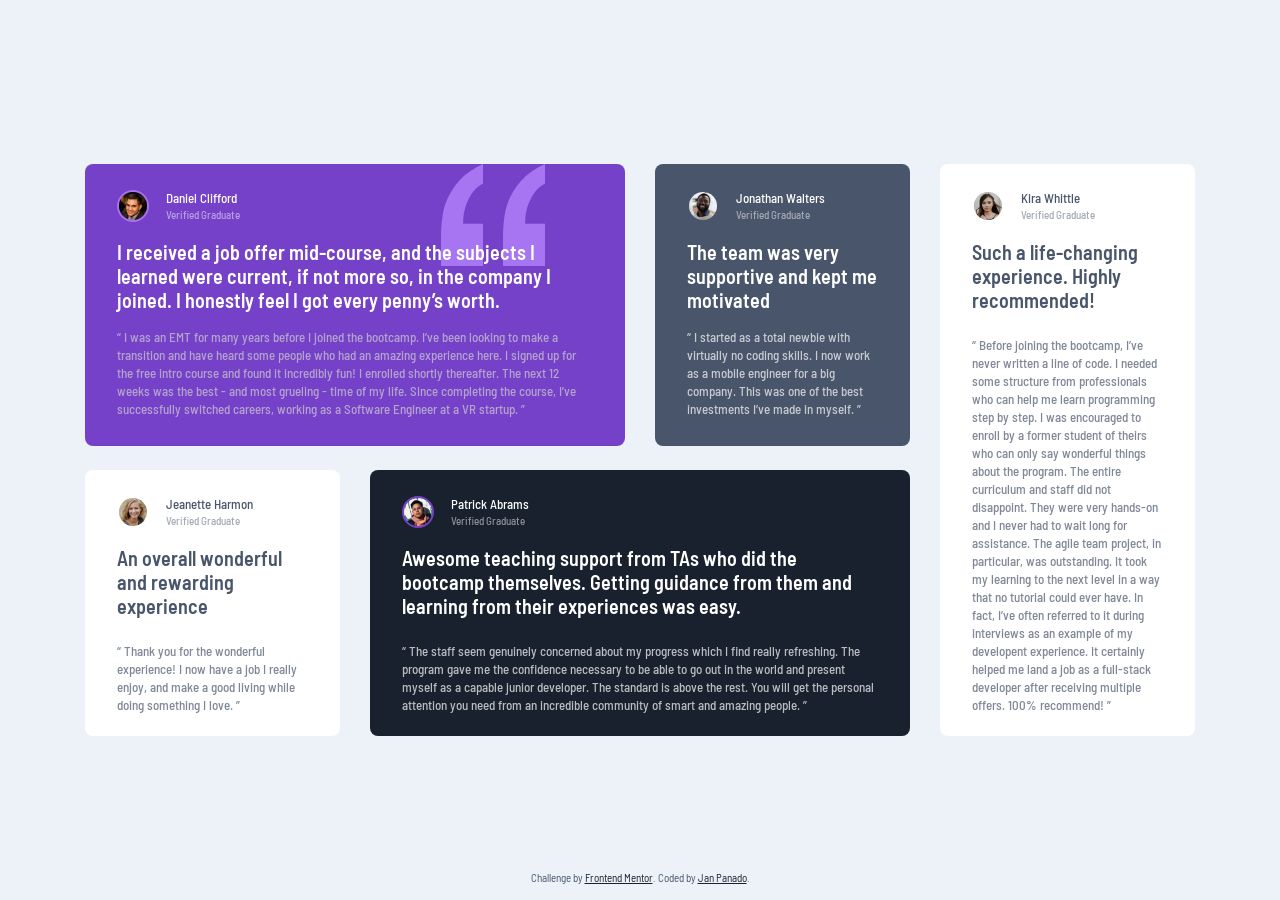
<file: index.html>
<!DOCTYPE html>
<html lang="en">
<head>
  <meta charset="UTF-8">
  <meta name="viewport" content="width=device-width, initial-scale=1.0">
  
  <link rel="icon" type="image/png" sizes="32x32" href="./images/favicon-32x32.png">
  
  <title>Frontend Mentor | Testimonials Grid Section</title>
  
  <link rel="preconnect" href="https://fonts.googleapis.com">
  <link rel="preconnect" href="https://fonts.gstatic.com" crossorigin>
  <link href="https://fonts.googleapis.com/css2?family=Barlow+Semi+Condensed:wght@500;600&display=swap" rel="stylesheet">
  
  <link rel="stylesheet" href="./assets/css/styles.css">
  
</head>
<body>
  
  <main>
    
    <div class="container grid">
      
      <article class="card__1 card grid">

        <svg width="104" height="102" xmlns="http://www.w3.org/2000/svg">
          <path d="M104 102V59.727H84.114c0-5.871.689-11.182 2.068-15.933 1.379-4.75 3.42-9.287 6.125-13.61C95.01 25.86 98.909 22.257 104 19.375V0c-9.758 4.27-17.712 9.874-23.864 16.813-6.151 6.939-10.712 14.545-13.681 22.818C63.485 47.904 62 59.941 62 75.74V102h42zm-62 0V59.727H22.114c0-5.871.689-11.182 2.068-15.933 1.379-4.75 3.42-9.287 6.125-13.61C33.01 25.86 36.909 22.257 42 19.375V0c-9.652 4.27-17.58 9.874-23.784 16.813C12.01 23.752 7.424 31.358 4.455 39.631 1.485 47.904 0 59.941 0 75.74V102h42z" fill="#A775F1" fill-rule="nonzero"/>
        </svg>
        
        <div class="card__profile">

          <img src="./assets/images/image-daniel.jpg" alt="Daniel Clifford Profile Picture" class="profile__img">

          <div class="profile__text">
            <h1 class="profile__title">Daniel Clifford</h1>
            <p class="profile__description">Verified Graduate</p>
          </div>

        </div>
        
        <blockquote class="card__blockquote">
          I received a job offer mid-course, and the subjects I learned were current, if not more so,
          in the company I joined. I honestly feel I got every penny’s worth.
        </blockquote>
        
        <q class="card__quote">
          I was an EMT for many years before I joined the bootcamp. I’ve been looking to make a
          transition and have heard some people who had an amazing experience here. I signed up
          for the free intro course and found it incredibly fun! I enrolled shortly thereafter.
          The next 12 weeks was the best - and most grueling - time of my life. Since completing
          the course, I’ve successfully switched careers, working as a Software Engineer at a VR startup.
        </q>
      
      </article>
      
      <article class="card__2 card grid">
        
        <div class="card__profile">

          <img src="./assets/images/image-jonathan.jpg" alt="Jonathan Walters Profile Picture" class="profile__img">

          <div class="profile__text">
            <h1 class="profile__title">Jonathan Walters</h1>
            <p class="profile__description">Verified Graduate</p>
          </div>

        </div>
        
        <blockquote class="card__blockquote">The team was very supportive and kept me motivated</blockquote>
        
        <q class="card__quote">
          I started as a total newbie with virtually no coding skills. I now work as a mobile engineer
          for a big company. This was one of the best investments I’ve made in myself.
        </q>
        
      </article>
      
      <article class="card__3 card grid">
        
        <div class="card__profile">

          <img src="./assets/images/image-jeanette.jpg" alt="Jeanette Harmon Profile Picture" class="profile__img">

          <div class="profile__text">
            <h1 class="profile__title">Jeanette Harmon</h1>
            <p class="profile__description">Verified Graduate</p>
          </div>

        </div>
        
        <blockquote class="card__blockquote">An overall wonderful and rewarding experience</blockquote>
        
        <q class="card__quote">
          Thank you for the wonderful experience! I now have a job I really enjoy, and make a good living
          while doing something I love.
        </q>
        
      </article>
      
      <article class="card__4 card grid">
        
        <div class="card__profile">

          <img src="./assets/images/image-patrick.jpg" alt="Patrick Abrams Profile Picture" class="profile__img">

          <div class="profile__text">
            <h1 class="profile__title">Patrick Abrams</h1>
            <p class="profile__description">Verified Graduate</p>
          </div>

        </div>
        
        <blockquote class="card__blockquote">
          Awesome teaching support from TAs who did the bootcamp themselves. Getting guidance from them and
          learning from their experiences was easy.
        </blockquote>
        
        <q class="card__quote">
          The staff seem genuinely concerned about my progress which I find really refreshing. The program
          gave me the confidence necessary to be able to go out in the world and present myself as a capable
          junior developer. The standard is above the rest. You will get the personal attention you need from
          an incredible community of smart and amazing people.
        </q>
        
      </article>
      
      <article class="card__5 card grid">
        
        <div class="card__profile">

          <img src="./assets/images/image-kira.jpg" alt="Kira Whittle Profile Picture" class="profile__img">

          <div class="profile__text">
            <h1 class="profile__title">Kira Whittle</h1>
            <p class="profile__description">Verified Graduate</p>
          </div>
          
        </div>
        
        <blockquote class="card__blockquote">Such a life-changing experience. Highly recommended!</blockquote>
        
        <q class="card__quote">
          Before joining the bootcamp, I’ve never written a line of code. I needed some structure from
          professionals who can help me learn programming step by step. I was encouraged to enroll by a former
          student of theirs who can only say wonderful things about the program. The entire curriculum and staff
          did not disappoint. They were very hands-on and I never had to wait long for assistance. The agile team
          project, in particular, was outstanding. It took my learning to the next level in a way that no tutorial
          could ever have. In fact, I’ve often referred to it during interviews as an example of my developent
          experience. It certainly helped me land a job as a full-stack developer after receiving multiple offers.
          100% recommend!
        </q>
        
      </article>
      
    </div>
    
  </main>
  
  <footer class="attribution">
    Challenge by <a href="https://www.frontendmentor.io/challenges/testimonials-grid-section-Nnw6J7Un7" target="_blank">Frontend Mentor</a>. 
    Coded by <a target="_blank" href="https://janpanado.com/">Jan Panado</a>.
  </footer>
</body>
</html>
</file>
<file: assets/css/styles.css>
/* #region Defaults */
html {
  box-sizing: border-box;
  scroll-behavior: smooth;
  height: 100%;
  width: 100%;
  --moderate-violet: hsl(263, 55%, 52%);
  --very-dark-grayish-blue: hsl(217, 19%, 35%);
  --very-dark-blackish-blue: hsl(219, 29%, 14%);
  --white: hsl(0, 0%, 100%);
  --light-gray: #cfcfcf;
  --light-grayish-blue: #ecf2f8;
  --ff-body: "Barlow Semi Condensed", sans-serif;
  --fz-head: calc(20 / 16 * 1rem);
  --fz-body: calc(13 / 16 * 1rem);
  --fz-sub: calc(11 / 16 * 1rem);
  --fw-medium: 500;
  --fw-semi-bold: 600;
  --s-500: calc(40 / 16 * 1rem);
  --s-300: calc(24 / 16 * 1rem);
  --s-200: calc(16 / 16 * 1rem);
  --s-150: calc(12 / 16 * 1rem);
  --s-100: calc(8 / 16 * 1rem);
  --s-50: calc(4 / 16 * 1rem);
}

*, *::before, *::after {
  box-sizing: inherit;
}

:not(ul, ol, li) {
  margin: 0;
}

body {
  width: inherit;
  height: inherit;
  font-optical-sizing: auto;
  font-family: var(--ff-body);
  font-size: var(--fz-body);
  background-color: var(--light-grayish-blue);
}

.attribution {
  position: static;
  left: 0;
  right: 0;
  bottom: 1rem;
  font-size: 0.6875rem;
  text-align: center;
  color: var(--very-dark-grayish-blue);
}

.attribution a {
  transition: 0.4s;
  color: var(--very-dark-blackish-blue);
}

.attribution a:hover,
.attribution a:visited {
  color: var(--moderate-violet);
  text-decoration: none;
}

/* #endregion Defaults */
/* #region Reusable CSS */
.grid {
  display: grid;
}

/* #endregion Reusable CSS */
/* #region Mobile 375px */
main {
  width: inherit;
  height: auto;
  display: grid;
  place-content: center;
}

.container {
  padding-block: 4.4375rem;
  padding-inline: var(--s-300);
  row-gap: var(--s-300);
}

.card {
  width: 20.4375rem;
  border-radius: var(--s-100);
  padding: 1.625rem 2rem 2rem;
}

.card__profile {
  display: flex;
  align-items: center;
  column-gap: 1.0625rem;
  margin-block-end: 1.125rem;
}

.profile__img {
  box-sizing: content-box;
  width: 1.75rem;
  height: 1.75rem;
  border: 0.125rem solid transparent;
  border-radius: 100vmax;
}

.profile__text {
  display: grid;
  row-gap: 0.25rem;
}

.profile__title {
  font-size: var(--fz-body);
  font-weight: var(--fw-medium);
  line-height: 1em;
}

.profile__description {
  font-size: var(--fz-sub);
  font-weight: var(--fw-medium);
  line-height: 1em;
  opacity: 50%;
}

.card__blockquote {
  margin-block-end: 1rem;
  font-size: var(--fz-head);
  font-weight: var(--fw-semi-bold);
  line-height: auto;
}

.card__quote {
  font-weight: var(--fw-medium);
  line-height: 1.3846153846em;
  opacity: 70%;
}

.card__1 {
  background-color: var(--moderate-violet);
  color: var(--white);
  position: relative;
}
.card__1 > svg {
  position: absolute;
  right: 1.5rem;
}
.card__1 .card__blockquote {
  margin-block-end: 2.5rem;
  z-index: 1;
}
.card__1 .card__quote {
  color: var(--light-gray);
}
.card__1 .profile__img {
  border-color: hsl(264, 82%, 70%);
}

.card__2 {
  background-color: var(--very-dark-grayish-blue);
  color: var(--white);
}

.card__3,
.card__5 {
  background-color: var(--white);
  color: var(--very-dark-grayish-blue);
}

.card__4 {
  background-color: var(--very-dark-blackish-blue);
  color: var(--white);
}
.card__4 .profile__img {
  border-color: var(--moderate-violet);
}

/* #endregion Mobile 375px */
/* #region Extra Small 320px */
@media only screen and (max-width: 23.375em) {
  .container {
    row-gap: var(--s-150);
  }
  .card {
    width: 17.5rem;
    padding: 1.625rem;
  }
  .card__profile {
    column-gap: 0.75rem;
    margin-block-end: 0.8125rem;
  }
  .card__blockquote {
    margin-block-end: 0.5rem;
  }
  .card__1 .card__blockquote {
    margin-block-end: 1.25rem;
  }
}
/* #endregion Extra Small 320px */
/* #region Desktop 1150px */
@media only screen and (min-width: 71.875em) {
  .attribution {
    position: fixed;
  }
  main {
    height: inherit;
  }
  .container {
    padding-inline: unset;
    padding-block: unset;
    gap: 1.5rem 1.875rem;
    grid: "a a b e" 17.625rem "c d d e" 16.625rem;
    grid-template-columns: repeat(4, 15.9375rem);
  }
  .card {
    width: 100%;
  }
  .card__1 {
    grid-area: a;
  }
  .card__1 > svg {
    right: 5rem;
  }
  .card__1 .card__blockquote {
    margin-block-end: 1rem;
  }
  .card__2 {
    grid-area: b;
  }
  .card__2 .card__blockquote {
    margin-block-end: 1rem;
  }
  .card__3 {
    grid-area: c;
    padding: 1.625rem 2rem;
  }
  .card__4 {
    grid-area: d;
    padding: 1.625rem 2rem;
  }
  .card__5 {
    grid-area: e;
    padding: 1.625rem 2rem;
  }
  .card__blockquote {
    margin-block-end: 1.5rem;
  }
}
/* Desktop Active */
/* #endregion Desktop 1150px */
</file>
